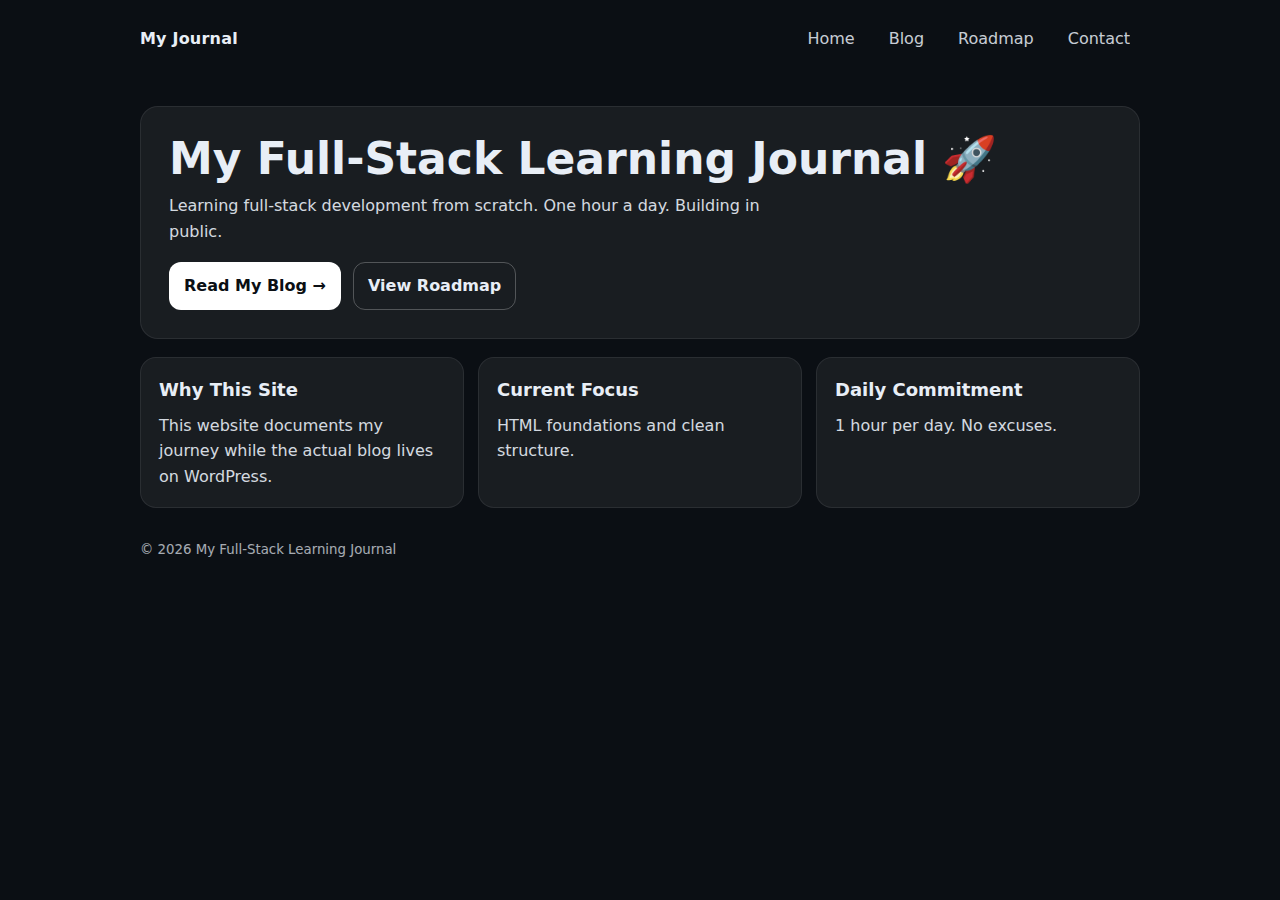
<file: Foundation /index.html>
<!doctype html>
<html lang="en">
  <head>
    <meta charset="UTF-8" />
    <meta name="viewport" content="width=device-width, initial-scale=1.0" />
    <title>My Full-Stack Learning Journal</title>
    <link rel="stylesheet" href="css/style.css" />
  </head>
  <body>
    <header class="container header">
      <a class="logo" href="index.html">My Journal</a>
      <nav class="nav">
        <a href="index.html">Home</a>
        <a
          href="https://hrikisschitrakar.wordpress.com"
          target="_blank"
          rel="noopener"
        >
          Blog
        </a>
        <a href="roadmap.html">Roadmap</a>
        <a href="contact.html">Contact</a>
      </nav>
    </header>

    <main class="container">
      <section class="hero">
        <h1>My Full-Stack Learning Journal 🚀</h1>
        <p>
          Learning full-stack development from scratch.  
          One hour a day. Building in public.
        </p>

        <div class="hero-actions">
          <a
            class="btn"
            href="https://hrikisschitrakar.wordpress.com"
            target="_blank"
            rel="noopener"
          >
            Read My Blog →
          </a>
          <a class="btn btn-outline" href="roadmap.html">View Roadmap</a>
        </div>
      </section>

      <section class="grid">
        <article class="card">
          <h2>Why This Site</h2>
          <p>
            This website documents my journey while the actual blog lives on
            WordPress.
          </p>
        </article>

        <article class="card">
          <h2>Current Focus</h2>
          <p>HTML foundations and clean structure.</p>
        </article>

        <article class="card">
          <h2>Daily Commitment</h2>
          <p>1 hour per day. No excuses.</p>
        </article>
      </section>
    </main>

    <footer class="container footer">
      <small>© <span id="year"></span> My Full-Stack Learning Journal</small>
    </footer>

    <script>
      document.getElementById("year").textContent = new Date().getFullYear();
    </script>
  </body>
</html>
</file>
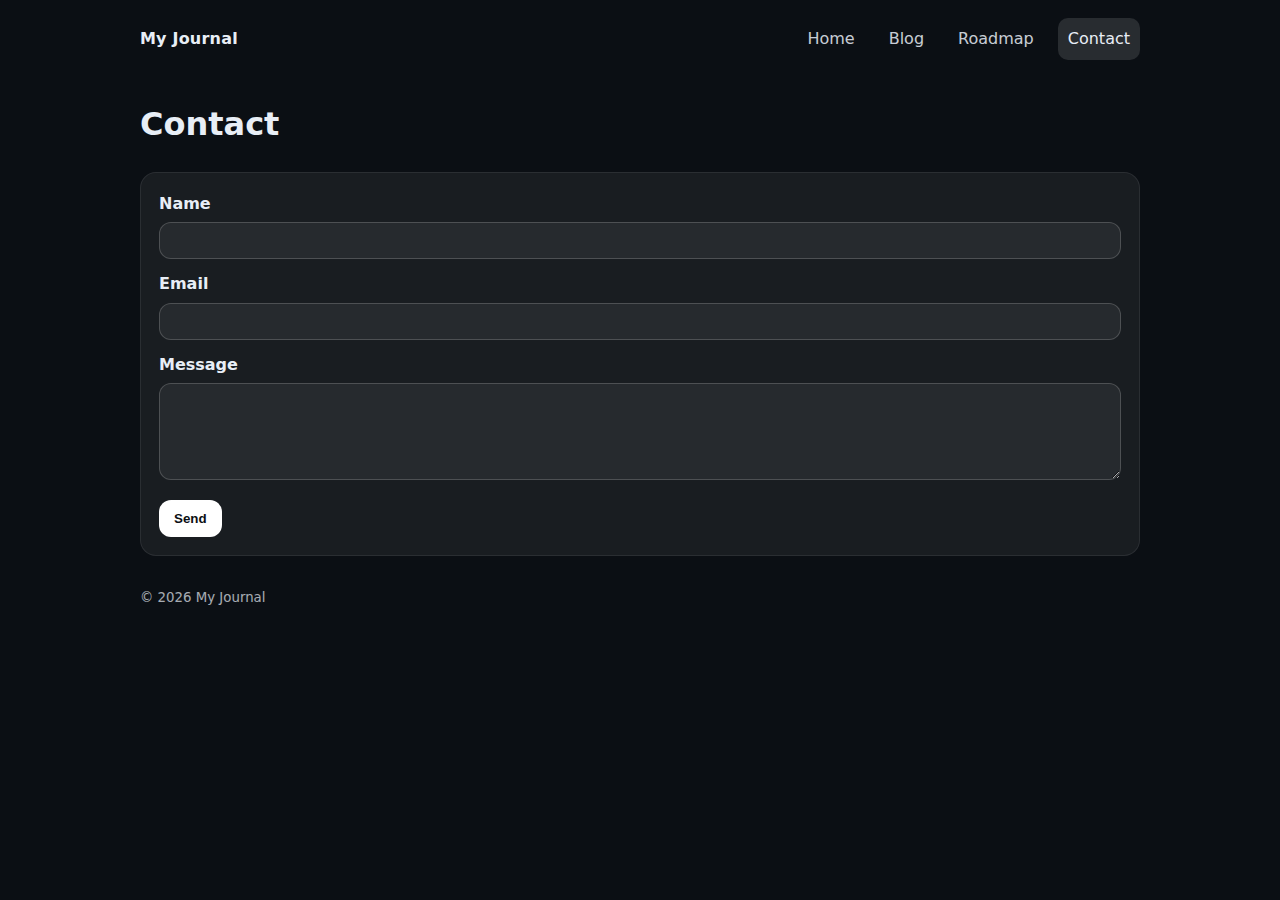
<file: Foundation /contact.html>
<!doctype html>
<html lang="en">
  <head>
    <meta charset="UTF-8" />
    <meta name="viewport" content="width=device-width, initial-scale=1.0" />
    <title>Contact | My Journal</title>
    <link rel="stylesheet" href="css/style.css" />
  </head>
  <body>
    <header class="container header">
      <a class="logo" href="index.html">My Journal</a>
      <nav class="nav">
        <a href="index.html">Home</a>
        <a
          href="https://hrikisschitrakar.wordpress.com"
          target="_blank"
          rel="noopener"
        >
          Blog
        </a>
        <a href="roadmap.html">Roadmap</a>
        <a href="contact.html" aria-current="page">Contact</a>
      </nav>
    </header>

    <main class="container">
      <h1>Contact</h1>

      <form class="card">
        <label>
          Name
          <input type="text" required />
        </label>

        <label>
          Email
          <input type="email" required />
        </label>

        <label>
          Message
          <textarea rows="5" required></textarea>
        </label>

        <button class="btn" type="submit">Send</button>
      </form>
    </main>

    <footer class="container footer">
      <small>© <span id="year"></span> My Journal</small>
    </footer>

    <script>
      document.getElementById("year").textContent = new Date().getFullYear();
    </script>
  </body>
</html>
</file>
<file: Foundation /css/style.css>
/* Day 2 — Foundations CSS */
* {
  box-sizing: border-box;
}

body {
  margin: 0;
  font-family: system-ui, -apple-system, Segoe UI, Roboto, Arial, sans-serif;
  line-height: 1.6;
  background: #0b0f14;
  color: #e8eef6;
}

a {
  color: inherit;
  text-decoration: none;
}

.container {
  width: min(1000px, 92%);
  margin: 0 auto;
}

/* Header */
.header {
  padding: 18px 0;
  display: flex;
  align-items: center;
  justify-content: space-between;
}

.logo {
  font-weight: 800;
  letter-spacing: 0.2px;
}

.nav {
  display: flex;
  gap: 14px;
  flex-wrap: wrap;
}

.nav a {
  opacity: 0.85;
  padding: 8px 10px;
  border-radius: 10px;
}

.nav a:hover {
  opacity: 1;
  background: rgba(255, 255, 255, 0.08);
}

.nav a[aria-current="page"] {
  opacity: 1;
  background: rgba(255, 255, 255, 0.12);
}

/* Hero */
.hero {
  margin-top: 28px;
  padding: 28px;
  border-radius: 18px;
  background: rgba(255, 255, 255, 0.06);
  border: 1px solid rgba(255, 255, 255, 0.08);
}

.hero h1 {
  margin: 0 0 10px;
  font-size: clamp(28px, 4vw, 44px);
  line-height: 1.1;
}

.hero p {
  margin: 0;
  opacity: 0.9;
  max-width: 60ch;
}

.hero-actions {
  margin-top: 18px;
  display: flex;
  gap: 12px;
  flex-wrap: wrap;
}

/* Buttons */
.btn {
  display: inline-block;
  padding: 10px 14px;
  border-radius: 12px;
  background: #ffffff;
  color: #0b0f14;
  font-weight: 700;
  border: 1px solid transparent;
}

.btn:hover {
  filter: brightness(0.95);
}

.btn-outline {
  background: transparent;
  color: #e8eef6;
  border-color: rgba(255, 255, 255, 0.25);
}

.btn-outline:hover {
  background: rgba(255, 255, 255, 0.08);
}

/* Cards + Grid */
.grid {
  margin-top: 18px;
  display: grid;
  grid-template-columns: repeat(3, 1fr);
  gap: 14px;
}

.card {
  padding: 18px;
  border-radius: 16px;
  background: rgba(255, 255, 255, 0.06);
  border: 1px solid rgba(255, 255, 255, 0.08);
}

.card h2 {
  margin: 0 0 8px;
  font-size: 18px;
}

.card p,
.card li {
  margin: 0;
  opacity: 0.9;
}

.card ul {
  margin: 0;
  padding-left: 18px;
}

.muted {
  opacity: 0.75;
}

/* Forms */
label {
  display: block;
  margin-bottom: 12px;
  font-weight: 600;
}

input,
textarea {
  width: 100%;
  margin-top: 6px;
  padding: 10px 12px;
  border-radius: 12px;
  border: 1px solid rgba(255, 255, 255, 0.18);
  background: rgba(255, 255, 255, 0.06);
  color: #e8eef6;
  outline: none;
}

input:focus,
textarea:focus {
  border-color: rgba(255, 255, 255, 0.35);
}

/* Footer */
.footer {
  padding: 28px 0 36px;
  opacity: 0.7;
}

/* Responsive */
@media (max-width: 860px) {
  .grid {
    grid-template-columns: 1fr;
  }

  .header {
    gap: 12px;
    flex-direction: column;
    align-items: flex-start;
  }
}
</file>
